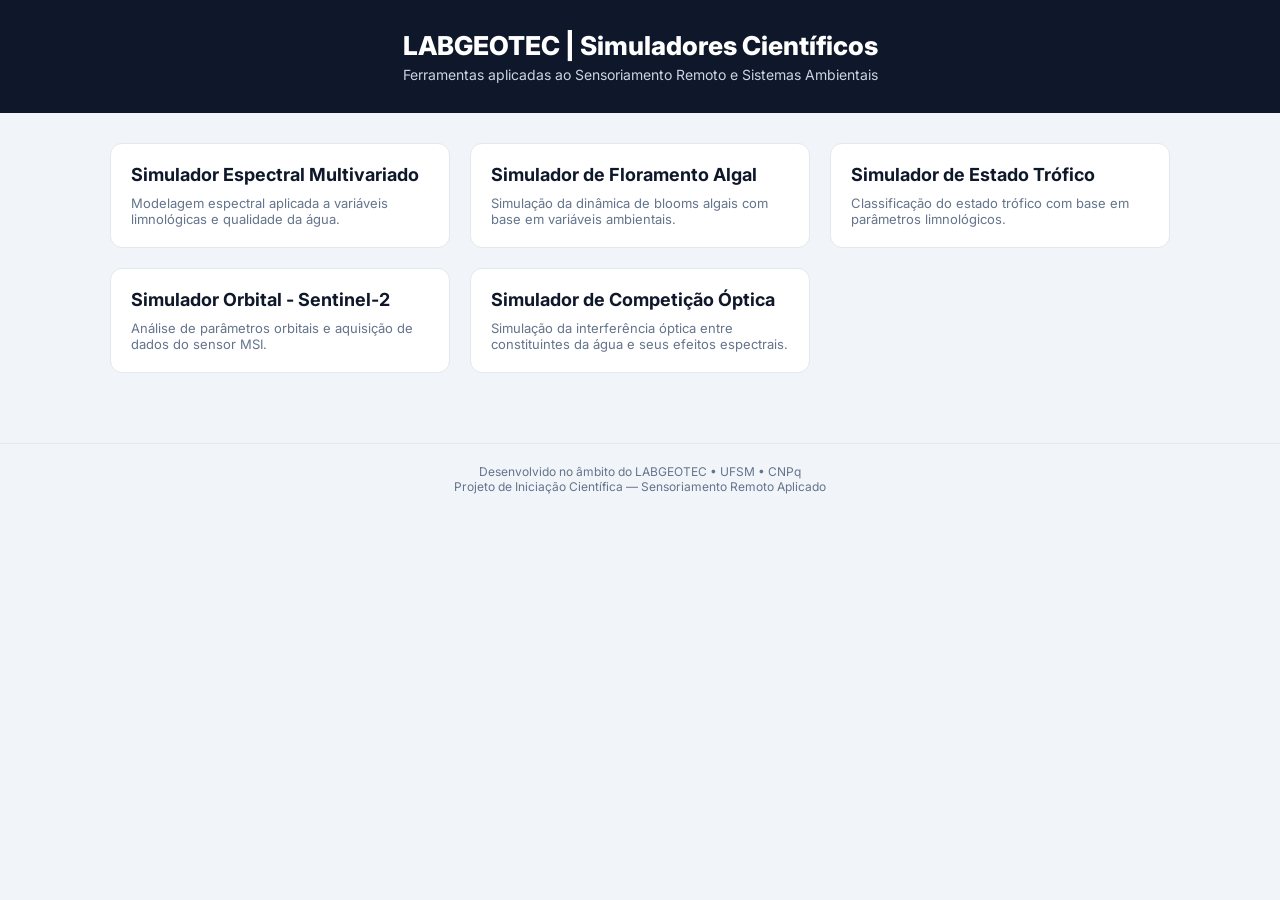
<file: index.html>
<!DOCTYPE html>
<html lang="pt-BR">
<head>
    <meta charset="UTF-8">
    <meta name="viewport" content="width=device-width, initial-scale=1.0">
    <title>LABGEOTEC | Simuladores Científicos</title>

    <!-- Fonte -->
    <link href="https://fonts.googleapis.com/css2?family=Inter:wght@400;600;800&display=swap" rel="stylesheet">

    <style>
        * {
            box-sizing: border-box;
            margin: 0;
            padding: 0;
        }

        body {
            font-family: 'Inter', sans-serif;
            background: #f1f5f9;
            color: #1e293b;
        }

        header {
            background: #0f172a;
            color: #fff;
            padding: 30px 20px;
            text-align: center;
        }

        header h1 {
            font-size: 26px;
            font-weight: 800;
            margin-bottom: 5px;
        }

        header p {
            font-size: 14px;
            color: #cbd5e1;
        }

        main {
            padding: 30px 20px;
            max-width: 1100px;
            margin: auto;
        }

        .grid {
            display: grid;
            grid-template-columns: repeat(auto-fit, minmax(260px, 1fr));
            gap: 20px;
        }

        .card {
            background: #ffffff;
            padding: 20px;
            border-radius: 12px;
            border: 1px solid #e2e8f0;
            text-decoration: none;
            color: inherit;
            transition: all 0.2s ease;
        }

        .card:hover {
            transform: translateY(-4px);
            box-shadow: 0 6px 20px rgba(0,0,0,0.08);
            border-color: #3b82f6;
        }

        .card h3 {
            font-size: 18px;
            margin-bottom: 10px;
            color: #0f172a;
        }

        .card p {
            font-size: 13px;
            color: #64748b;
        }

        footer {
            text-align: center;
            padding: 20px;
            font-size: 12px;
            color: #64748b;
            border-top: 1px solid #e2e8f0;
            margin-top: 40px;
        }
    </style>
</head>

<body>

<header>
    <h1>LABGEOTEC | Simuladores Científicos</h1>
    <p>Ferramentas aplicadas ao Sensoriamento Remoto e Sistemas Ambientais</p>
</header>

<main>

    <div class="grid">

        <a class="card" href="simulators/espectral-multivariado.html">
            <h3>Simulador Espectral Multivariado</h3>
            <p>Modelagem espectral aplicada a variáveis limnológicas e qualidade da água.</p>
        </a>

        <a class="card" href="simulators/floramento-algal.html">
            <h3>Simulador de Floramento Algal</h3>
            <p>Simulação da dinâmica de blooms algais com base em variáveis ambientais.</p>
        </a>

        <a class="card" href="simulators/estado-trofico.html">
            <h3>Simulador de Estado Trófico</h3>
            <p>Classificação do estado trófico com base em parâmetros limnológicos.</p>
        </a>

        <a class="card" href="simulators/orbital-sentinel2.html">
            <h3>Simulador Orbital - Sentinel-2</h3>
            <p>Análise de parâmetros orbitais e aquisição de dados do sensor MSI.</p>
        </a>
        <a class="card" href="simulators/competicao-optica.html">
            <h3>Simulador de Competição Óptica</h3>
            <p>Simulação da interferência óptica entre constituintes da água e seus efeitos espectrais.</p>
        </a>
    
    </div>

</main>

<footer>
    Desenvolvido no âmbito do LABGEOTEC • UFSM • CNPq  
    <br>
    Projeto de Iniciação Científica — Sensoriamento Remoto Aplicado
</footer>

</body>
</html>
</file>
